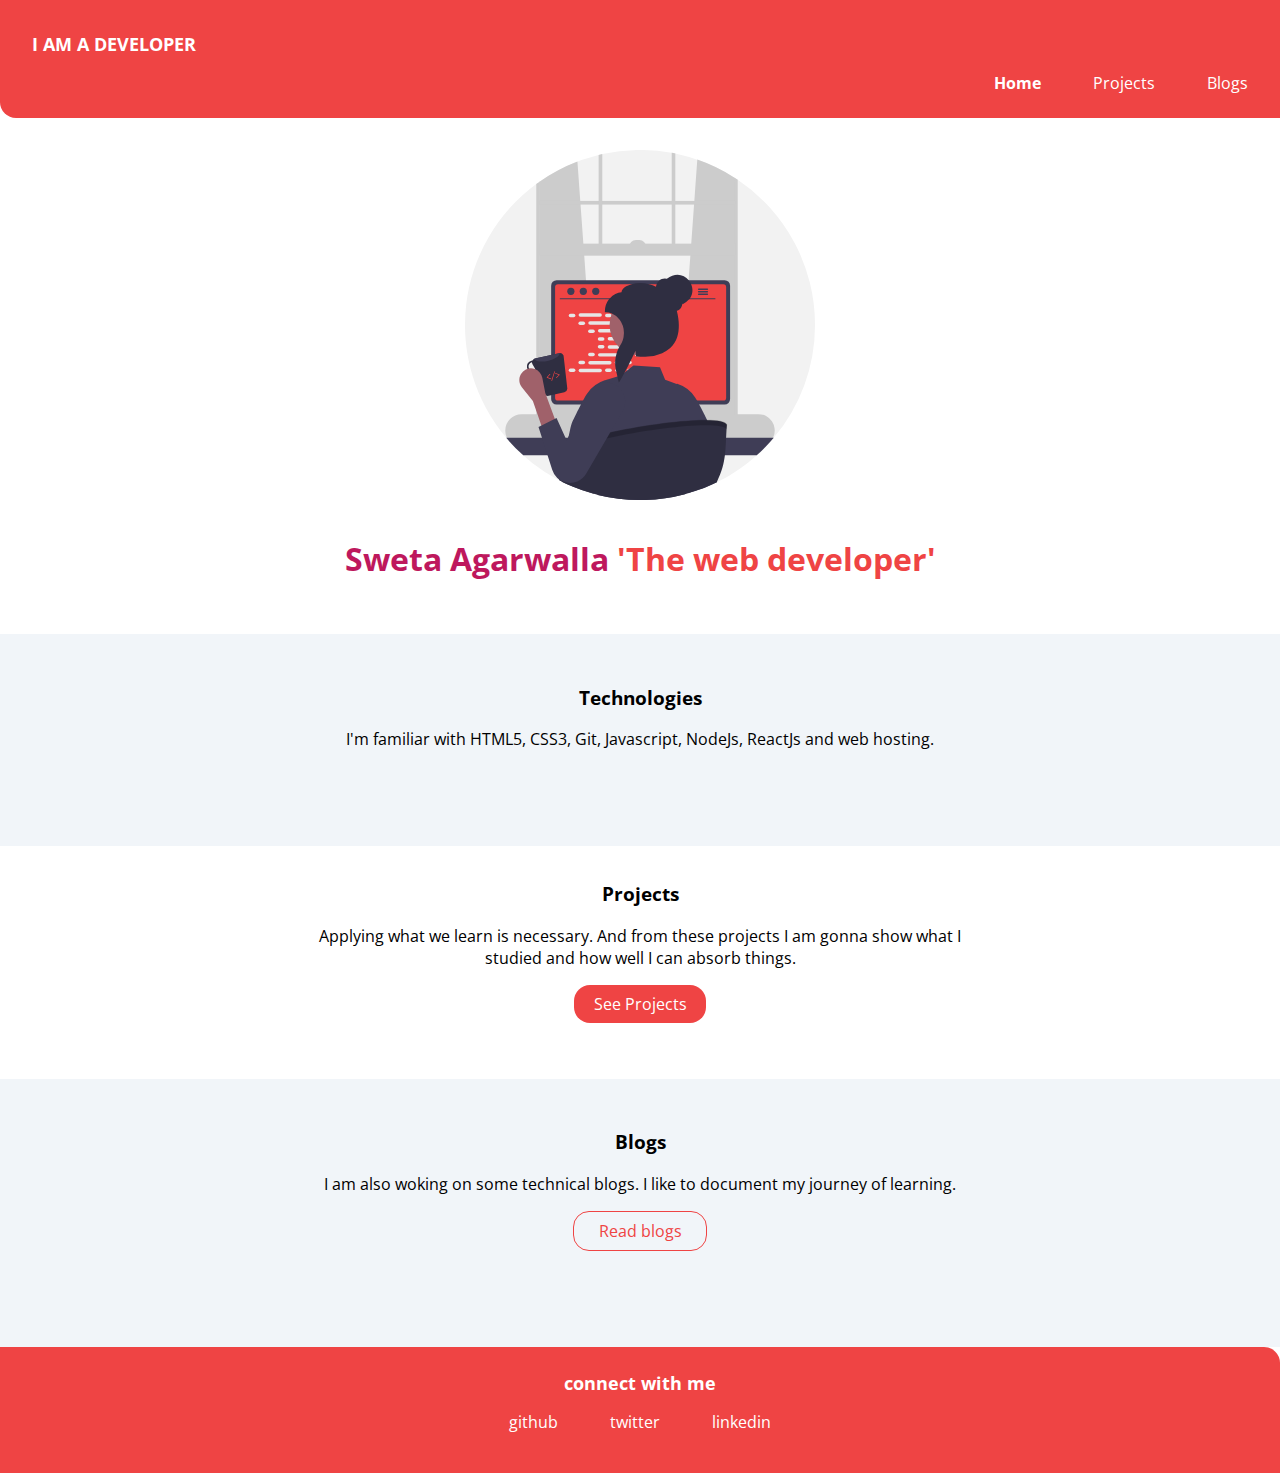
<file: index.html>
<!DOCTYPE html>
<html lang="en">
<head>
    <meta charset="UTF-8">
    <meta http-equiv="X-UA-Compatible" content="IE=edge">
    <meta name="viewport" content="width=device-width, initial-scale=1.0">
    <title>Home | swetaagarwalla</title>
    <link href="styles.css" rel="stylesheet"/>
</head>
<body>
    
    <nav class="navigation container">
        <div class="nav-brand">I AM A DEVELOPER</div>
        <ul class="list-non-bullet nav-pills">
            <li class="list-item-inline">
                <a class="link link-active" href="index.html">Home</a>
            </li>
            <li class="list-item-inline">
                <a class="link" href="projects.html">Projects</a>
            </li>
            <li class="list-item-inline">
                <a class="link" href="blogs.html">Blogs</a>
            </li>
        </ul>
    </nav>

    <header class="hero">
        <img class="hero-img" src="images/hero.svg"/>
        <h1 class="hero-heading">Sweta Agarwalla
        <span class="heading-inverted"> 'The web developer'</span></h1>
    </header>

    <section class="section ow">
        <h3>Technologies</h3>
        <p>I'm familiar with HTML5, CSS3, Git, Javascript, NodeJs, ReactJs and web hosting.</p>
    </section>

    <section class="section">
        <div class="container container-center">
        <h3>Projects</h3>
        <p>Applying what we learn is necessary. And from these projects I am gonna show what I studied and how well I can absorb things.</p>
        <a class="link link-primary" href="projects.html">See Projects</a>
        </div>
    </section>

    <section class="section ow">
        <div class="container container-center">
        <h3>Blogs</h3>
        <p>I am also woking on some technical blogs. I like to document my journey of learning.</p>
        <a class="link link-secondary" href="blogs.html">Read blogs</a>
        </div>
    </section>

    <footer class="footer">
        <div class="footer-header">connect with me</div>
        <ul class="social-links list-non-bullet">
            <li class="list-item-inline"><a class="link" href="https://github.com/sweta1308/" target="_blank">github</a></li>
            <li class="list-item-inline"><a class="link" href="https://twitter.com/AgarwallaSweta/" target="_blank">twitter</a></li>
            <li class="list-item-inline"><a class="link" href="https://www.linkedin.com/in/sweta-agarwalla-45aa2324a" target="_blank">linkedin</a></li>
        </ul>
    </footer>

</body>
</html>
</file>
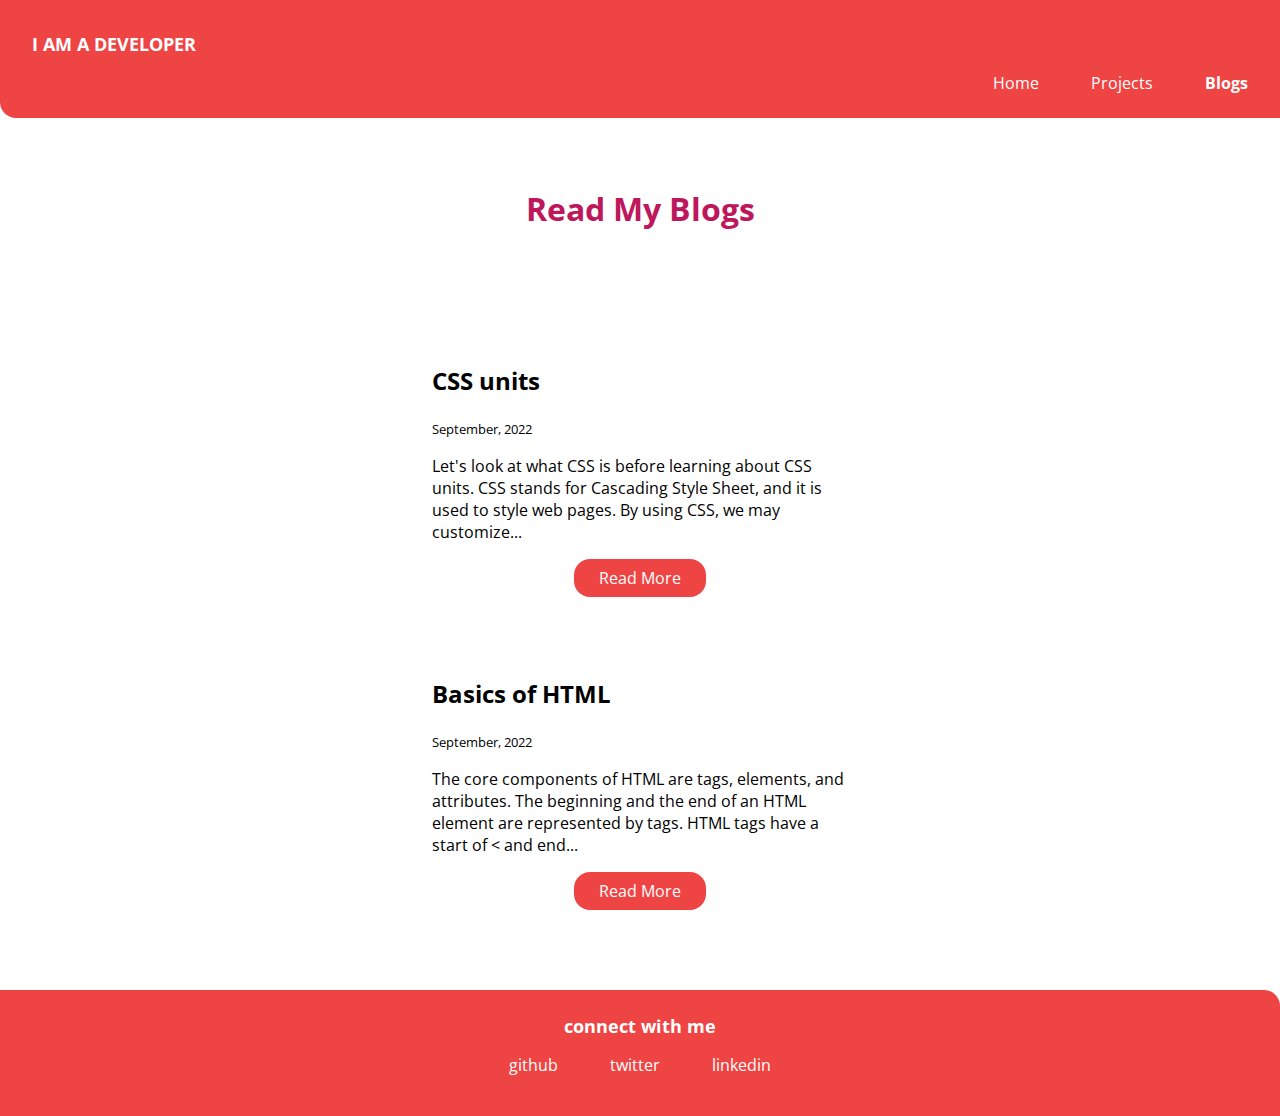
<file: blogs.html>
<!DOCTYPE html>
<html lang="en">
<head>
    <meta charset="UTF-8">
    <meta http-equiv="X-UA-Compatible" content="IE=edge">
    <meta name="viewport" content="width=device-width, initial-scale=1.0">
    <title>Blogs | swetaagarwalla</title>
    <link href="styles.css" rel="stylesheet"/>
</head>
<body>

    <nav class="navigation container">
        <div class="nav-brand">I AM A DEVELOPER</div>
        <ul class="list-non-bullet nav-pills">
            <li class="list-item-inline">
                <a class="link" href="index.html">Home</a>
            </li>
            <li class="list-item-inline">
                <a class="link" href="projects.html">Projects</a>
            </li>
            <li class="list-item-inline">
                <a class="link link-active" href="blogs.html">Blogs</a>
            </li>
        </ul>
    </nav>
    
    <header class="hero">
        <h1 class="hero-heading"> Read My Blogs </h1>
    </header>

    <section class="blog-section">
        <div class="container container-center">
            <h2>CSS units</h2>
            <small>September, 2022</small>
            <p>Let's look at what CSS is before learning about CSS units. CSS stands for Cascading Style Sheet, and it is used to style web pages. By using CSS, we may customize...
            </p>
            <a class="link link-primary" href="./blogs/CSS-units.html">Read More</a>
            </div>
    </section>

    <section class="blog-section">
        <div class="container container-center">
            <h2>Basics of HTML</h2>
            <small>September, 2022</small>
            <p>The core components of HTML are tags, elements, and attributes. The beginning and the end of an HTML element are represented by tags. HTML tags have a start of < and end... 
            </p>
            <a class="link link-primary" href="./blogs/basics-of-html.html">Read More</a>
        </div>
    </section>
        
    <footer class="footer">
        <div class="footer-header">connect with me</div>
        <ul class="social-links list-non-bullet">
            <li class="list-item-inline"><a class="link" href="https://github.com/sweta1308/" target="_blank">github</a></li>
            <li class="list-item-inline"><a class="link" href="https://twitter.com/AgarwallaSweta/" target="_blank">twitter</a></li>
            <li class="list-item-inline"><a class="link" href="https://www.linkedin.com/in/sweta-agarwalla-45aa2324a" target="_blank">linkedin</a></li>
        </ul>
    </footer>

</body>
</html>
</file>
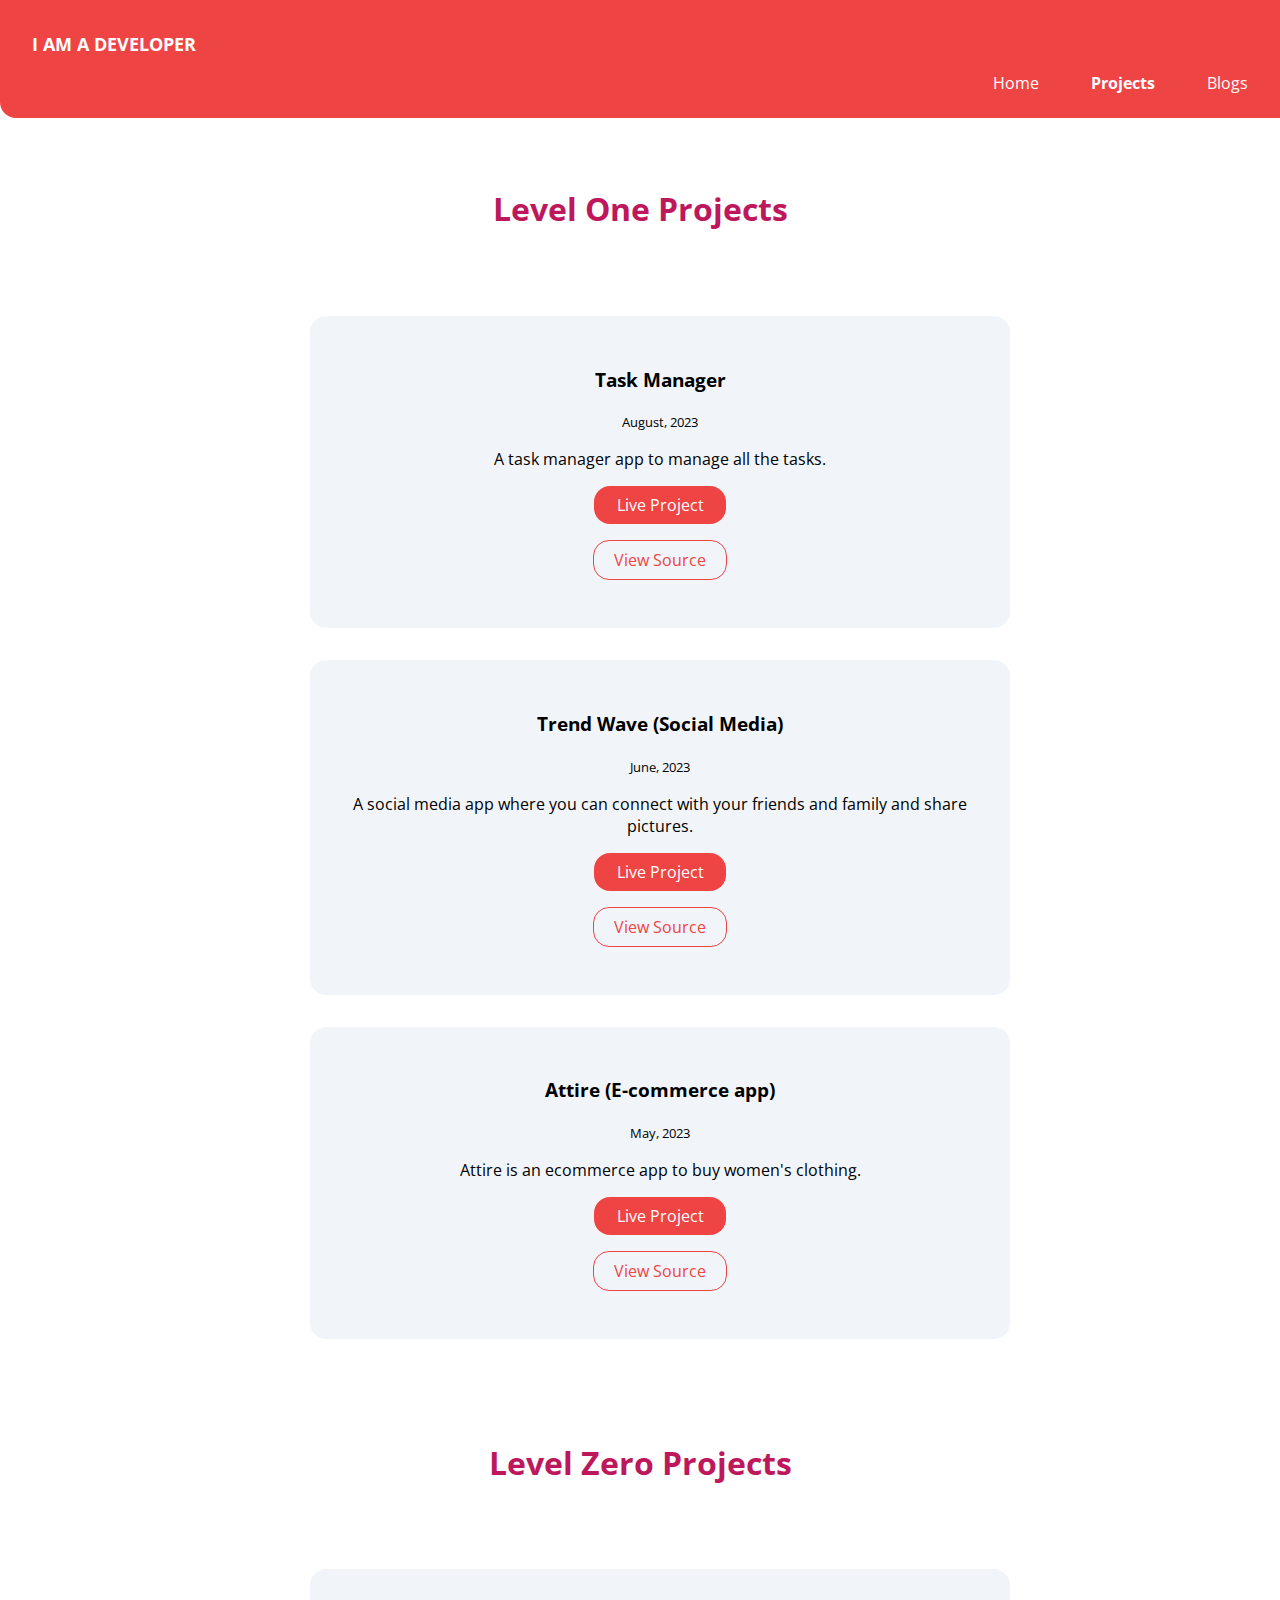
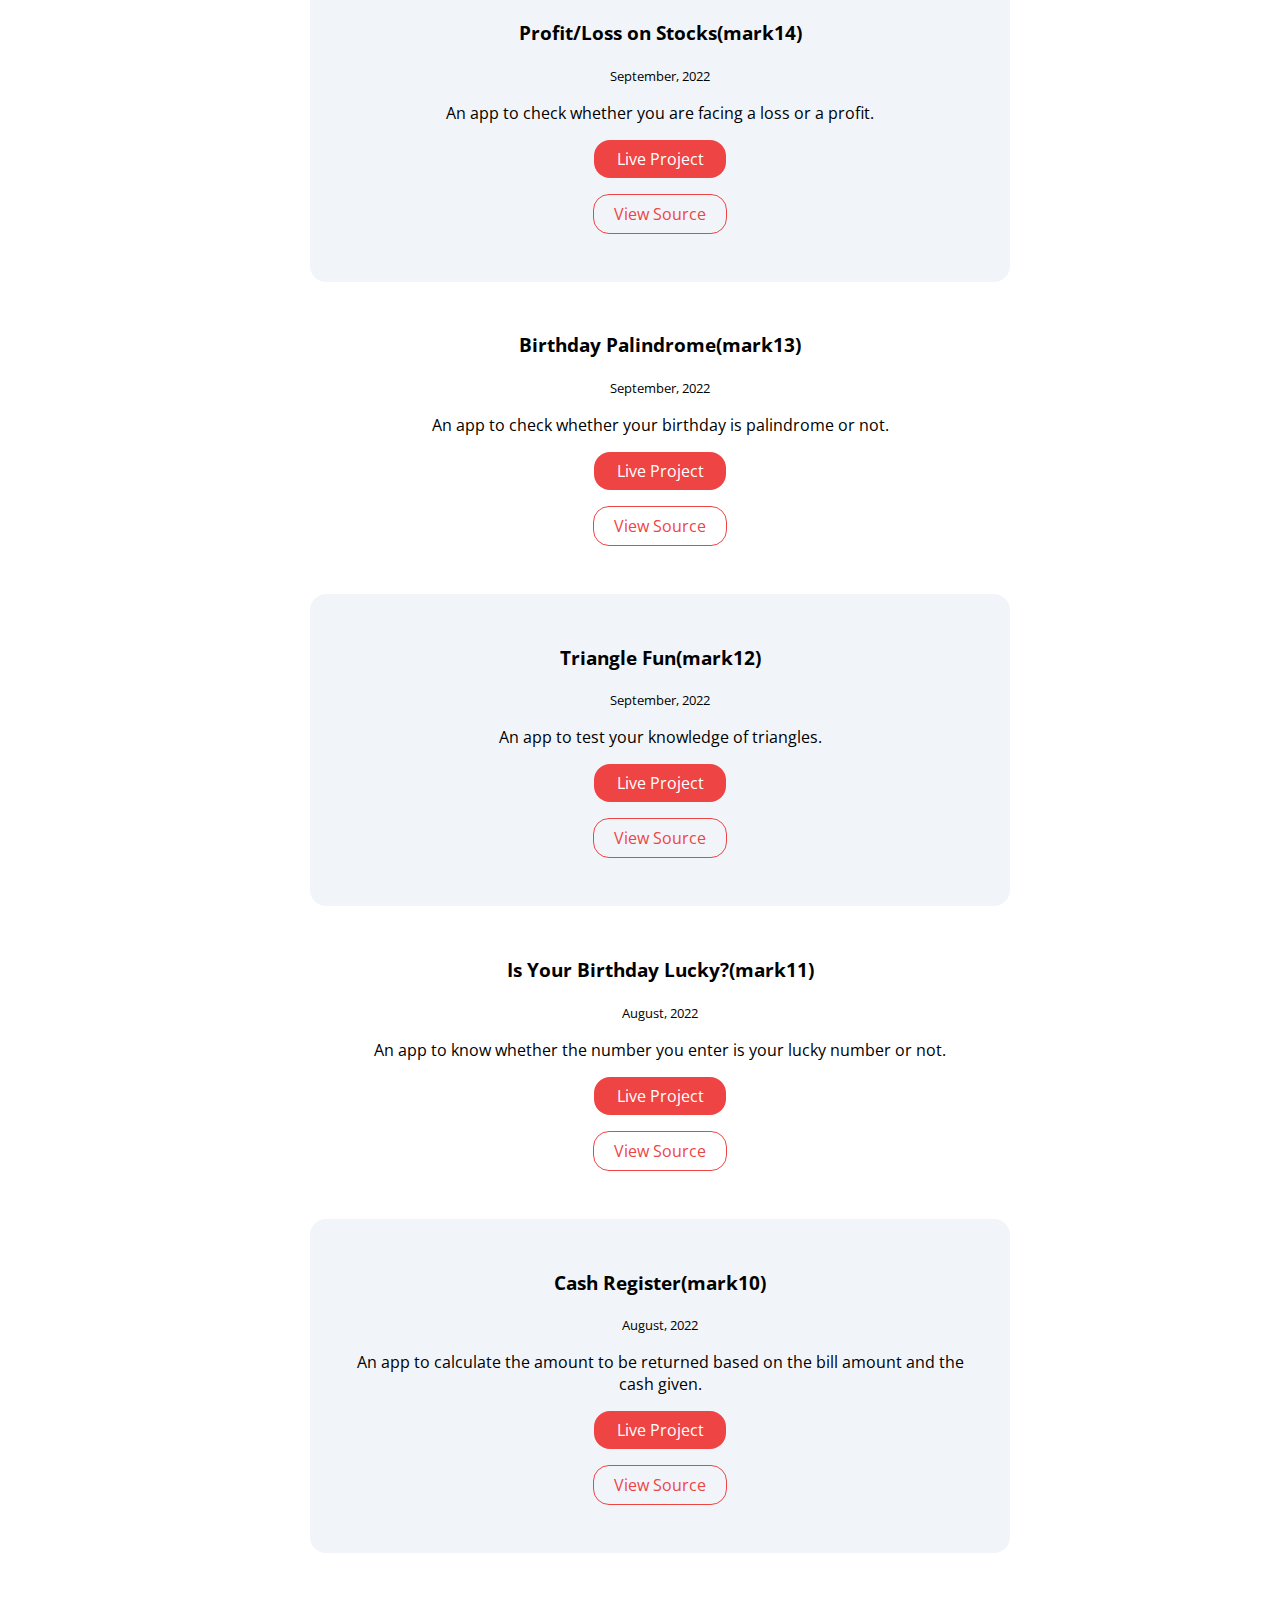
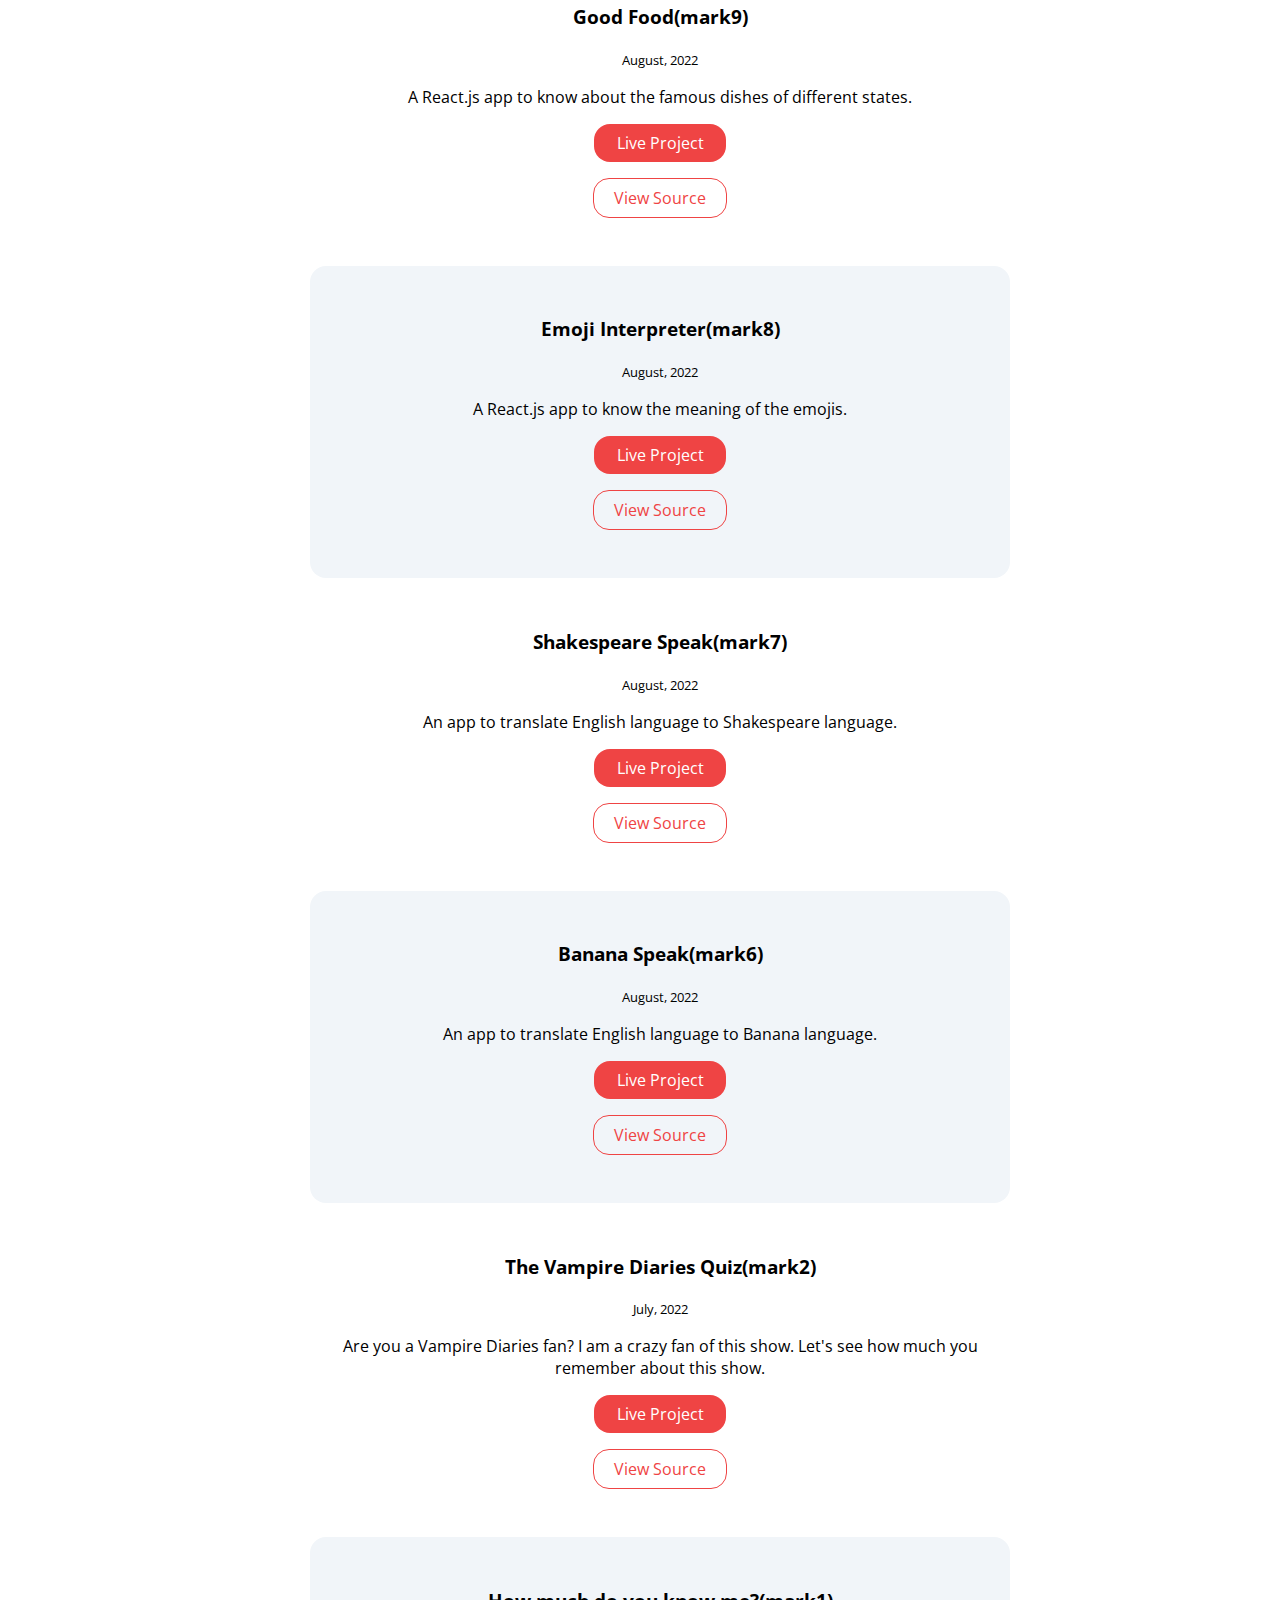
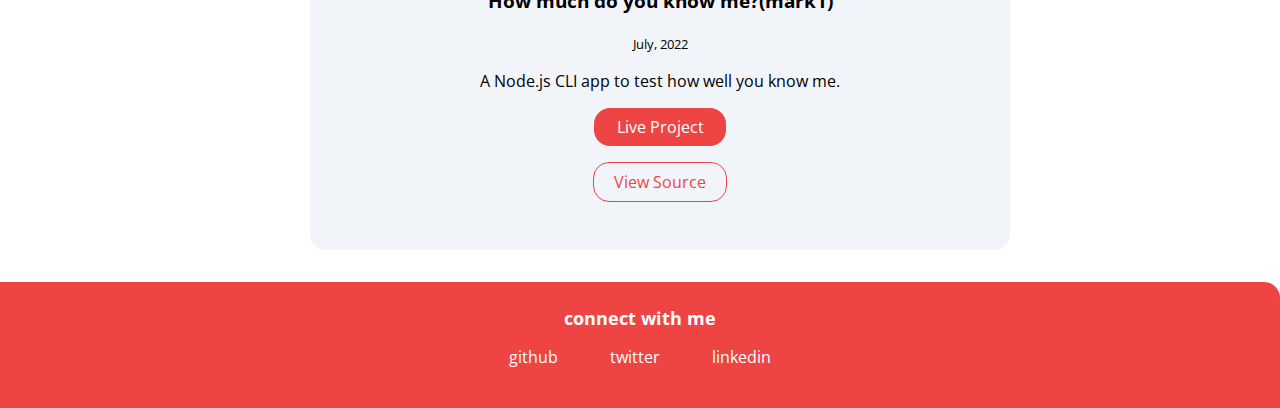
<file: projects.html>
<!DOCTYPE html>
<html lang="en">
<head>
    <meta charset="UTF-8">
    <meta http-equiv="X-UA-Compatible" content="IE=edge">
    <meta name="viewport" content="width=device-width, initial-scale=1.0">
    <title>Projects | swetaagarwalla</title>
    <link href="styles.css" rel="stylesheet"/>
</head>
<body>
    
    <nav class="navigation container">
        <div class="nav-brand">I AM A DEVELOPER</div>
        <ul class="list-non-bullet nav-pills">
            <li class="list-item-inline">
                <a class="link" href="index.html">Home</a>
            </li>
            <li class="list-item-inline">
                <a class="link link-active" href="projects.html">Projects</a>
            </li>
            <li class="list-item-inline">
                <a class="link" href="blogs.html">Blogs</a>
            </li>
        </ul>
    </nav>

    <header class="hero">
        <h1 class="hero-heading-project">Level One Projects</h1>
    </header>

    <ul class="list-non-bullet projects">
        <section class="section-project">
            <div class="container container-center">
                <li class="list-ow">
                    <h3>Task Manager</h3>
                    <small>August, 2023</small>
                    <p>A task manager app to manage all the tasks.</p>
                <a class="link link-primary"  href="https://taskmanager-sweta.vercel.app/" target="_blank">Live Project</a>
                <a class="link link-secondary" href="https://github.com/sweta1308/task-manager" target="_blank">View Source</a>    
                </li>
            </div>
        </section>

        <section class="section-project">
            <div class="container container-center">
                <li class="list-ow">
                    <h3>Trend Wave (Social Media)</h3>
                    <small>June, 2023</small>
                    <p>A social media app where you can connect with your friends and family and share pictures.</p>
                <a class="link link-primary"  href="https://trend-wave.vercel.app/" target="_blank">Live Project</a>
                <a class="link link-secondary" href="https://github.com/sweta1308/trend-wave" target="_blank">View Source</a>    
                </li>
            </div>
        </section>

        <section class="section-project">
            <div class="container container-center">
                <li class="list-ow">
                    <h3>Attire (E-commerce app)</h3>
                    <small>May, 2023</small>
                    <p>Attire is an ecommerce app to buy women's clothing.</p>
                <a class="link link-primary"  href="https://attire-store.netlify.app/" target="_blank">Live Project</a>
                <a class="link link-secondary" href="https://github.com/sweta1308/ecommerce-attire" target="_blank">View Source</a>    
                </li>
            </div>
        </section>

    </ul>

    <header class="hero">
        <h1 class="hero-heading-project">Level Zero Projects</h1>
    </header>

    <ul class="list-non-bullet projects">

        <section class="section-project">
            <div class="container container-center">
                <li class="list-ow">
                    <h3>Profit/Loss on Stocks(mark14)</h3>
                    <small>September, 2022</small>
                    <p>An app to check whether you are facing a loss or a profit. </p>
                <a class="link link-primary"  href="https://sweta-profit-loss.netlify.app/" target="_blank">Live Project</a>
                <a class="link link-secondary" href="https://github.com/sweta1308/profit-or-loss" target="_blank">View Source</a>    
                </li>
            </div>
        </section>

        <section class="section-project">
            <div class="container container-center">
                <li>
                    <h3>Birthday Palindrome(mark13)</h3>
                    <small>September, 2022</small>
                    <p>An app to check whether your birthday is palindrome or not. </p>
                <a class="link link-primary"  href="https://sweta-bday-palindrome.netlify.app/" target="_blank">Live Project</a>
                <a class="link link-secondary" href="https://github.com/sweta1308/birthday-palindrome" target="_blank">View Source</a>    
                </li>
            </div>
        </section>

        <section class="section-project">
            <div class="container container-center">
                <li class="list-ow">
                    <h3>Triangle Fun(mark12)</h3>
                    <small>September, 2022</small>
                    <p>An app to test your knowledge of triangles. </p>
                <a class="link link-primary"  href="https://sweta-fun-triangle.netlify.app/" target="_blank">Live Project</a>
                <a class="link link-secondary" href="https://github.com/sweta1308/fun-with-triangles-neogcamp" target="_blank">View Source</a>    
                </li>
            </div>
        </section>

        <section class="section-project">
            <div class="container container-center">
                <li>
                    <h3>Is Your Birthday Lucky?(mark11)</h3>
                    <small>August, 2022</small>
                    <p>An app to know whether the number you enter is your lucky number or not. </p>
                <a class="link link-primary"  href="https://birth-date-lucky.netlify.app/" target="_blank">Live Project</a>
                <a class="link link-secondary" href="https://github.com/sweta1308/mark-11-is-your-birthday-lucky" target="_blank">View Source</a>    
                </li>
            </div>
        </section>

        <section class="section-project">
            <div class="container container-center">
                <li class="list-ow">
                    <h3>Cash Register(mark10)</h3>
                    <small>August, 2022</small>
                    <p>An app to calculate the amount to be returned based on the bill amount and the cash given.</p>
                <a class="link link-primary"  href="https://sweta-cashregister.netlify.app/" target="_blank">Live Project</a>
                <a class="link link-secondary" href="https://github.com/sweta1308/mark-10-neogcamp" target="_blank">View Source</a>    
                </li>
            </div>
        </section>

        <section class="section-project">
            <div class="container container-center">
                <li>
                    <h3>Good Food(mark9)</h3>
                    <small>August, 2022</small>
                    <p>A React.js app to know about the famous dishes of different states. </p>
                <a class="link link-primary"  href="https://ywfs0q.csb.app/" target="_blank">Live Project</a>
                <a class="link link-secondary" href="https://github.com/sweta1308/neogcamp-goodfood" target="_blank">View Source</a>    
                </li>
            </div>
        </section>

        <section class="section-project">
            <div class="container container-center">
                <li class="list-ow">
                    <h3>Emoji Interpreter(mark8)</h3>
                    <small>August, 2022</small>
                    <p>A React.js app to know the meaning of the emojis. </p>
                <a class="link link-primary"  href="https://q421r3.csb.app/" target="_blank">Live Project</a>
                <a class="link link-secondary" href="https://github.com/sweta1308/neogcamp-lessonfive" target="_blank">View Source</a>    
                </li>
            </div>
        </section>

        <section class="section-project">
            <div class="container container-center">
                <li>
                    <h3>Shakespeare Speak(mark7)</h3>
                    <small>August, 2022</small>
                    <p>An app to translate English language to Shakespeare language. </p>
                <a class="link link-primary"  href="https://shakespearetranslation.netlify.app/" target="_blank">Live Project</a>
                <a class="link link-secondary" href="https://github.com/sweta1308/neogcamp-shakespeare-speaks" target="_blank">View Source</a>    
                </li>
            </div>
        </section>

        <section class="section-project">
            <div class="container container-center">
                <li class="list-ow">
                    <h3>Banana Speak(mark6)</h3>
                    <small>August, 2022</small>
                    <p>An app to translate English language to Banana language. </p>
                <a class="link link-primary"  href="https://translatingtobanana.netlify.app/" target="_blank">Live Project</a>
                <a class="link link-secondary" href="https://github.com/sweta1308/neogcamp-banana-speak" target="_blank">View Source</a>    
                </li>
            </div>
        </section>
        <section class="section-project">
            <div class="container container-center">
                <li>
                    <h3>The Vampire Diaries Quiz(mark2)</h3>
                    <small>July, 2022</small>
                    <p>Are you a Vampire Diaries fan? I am a crazy fan of this show. Let's see how much you remember about this show.</p>
                <a class="link link-primary"  href="https://replit.com/@sweta1331/VampireDiariesQuiz?embed=1&output=1" target="_blank">Live Project</a>
                <a class="link link-secondary" href="https://github.com/sweta1308/VampireDiariesQuiz" target="_blank">View Source</a>    
                </li>
            </div>
        </section>
        <section class="section-project">
            <div class="container container-center">
                <li class="list-ow">
                    <h3>How much do you know me?(mark1)</h3>
                    <small>July, 2022</small>
                    <p>A Node.js CLI app to test how well you know me.</p>
                    <a class="link link-primary"  href="https://replit.com/@sweta1331/doyouknowme?embed=1&output=1" target="_blank">Live Project</a>
                    <a class="link link-secondary" href="https://github.com/sweta1308/doyouknowme" target="_blank">View Source</a>    
                </li>
            </div>
        </section>

    </ul>

    <footer class="footer">
        <div class="footer-header">connect with me</div>
        <ul class="social-links list-non-bullet">
            <li class="list-item-inline">
                <a class="link" href="https://github.com/sweta1308/" target="_blank">github</a>
            </li>
            <li class="list-item-inline">
                <a class="link" href="https://twitter.com/AgarwallaSweta/" target="_blank">twitter</a>
            </li>
            <li class="list-item-inline">
                <a class="link" href="https://www.linkedin.com/in/sweta-agarwalla-45aa2324a" target="_blank">linkedin</a>
            </li>
        </ul>
    </footer>
</body>
</html>
</file>
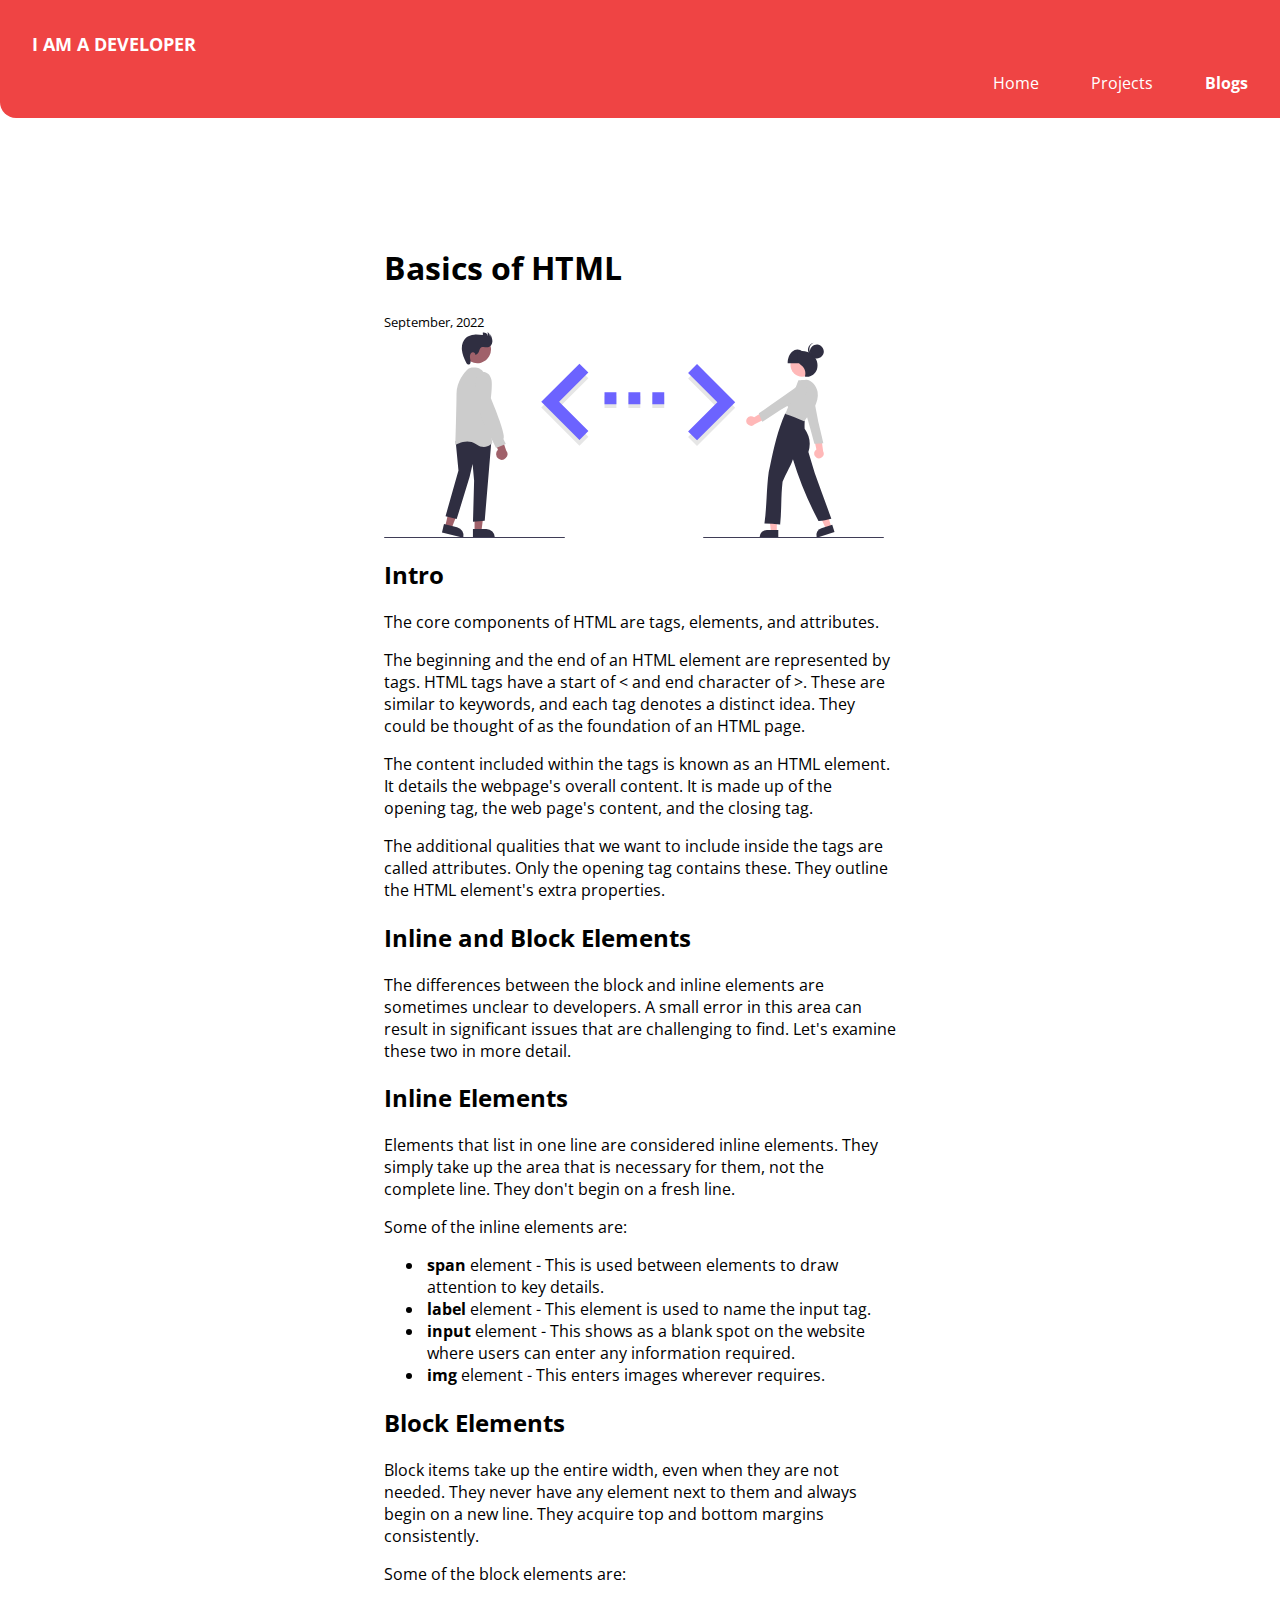
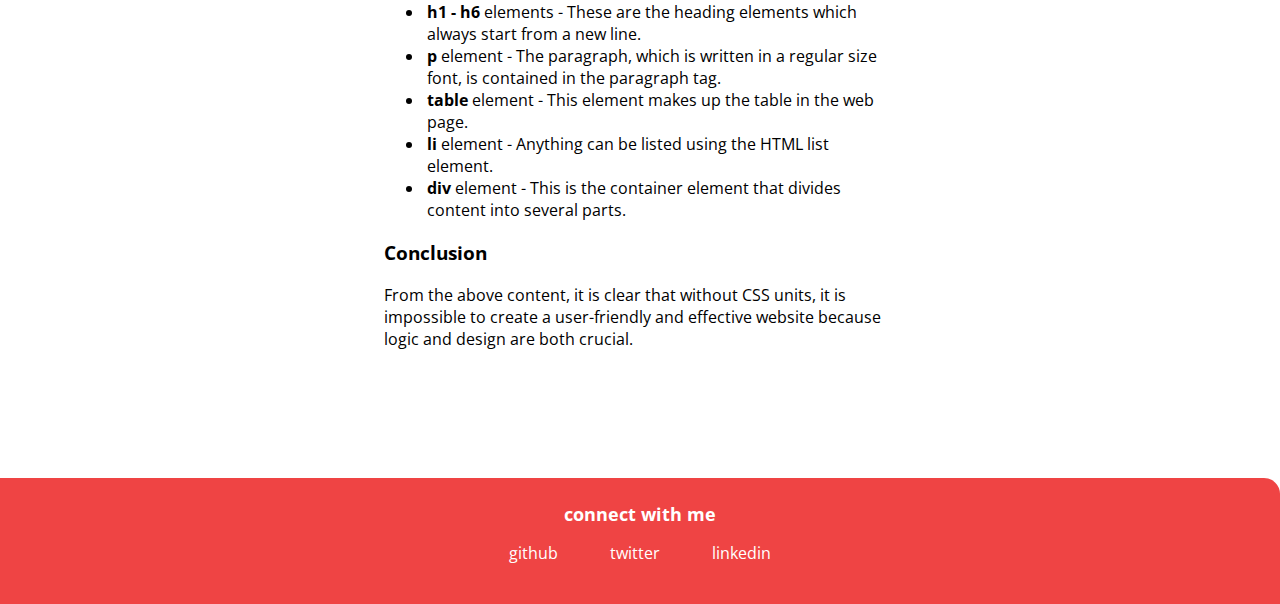
<file: blogs/basics-of-html.html>
<!DOCTYPE html>
<html lang="en">
<head>
    <meta charset="UTF-8">
    <meta http-equiv="X-UA-Compatible" content="IE=edge">
    <meta name="viewport" content="width=device-width, initial-scale=1.0">
    <title>Basics of HTML</title>
    <link href="../styles.css" rel="stylesheet">
</head>
<body>

    <nav class="navigation container">
        <div class="nav-brand">I AM A DEVELOPER</div>
        <ul class="list-non-bullet nav-pills">
            <li class="list-item-inline">
                <a class="link" href="index.html">Home</a>
            </li>
            <li class="list-item-inline">
                <a class="link" href="projects.html">Projects</a>
            </li>
            <li class="list-item-inline">
                <a class="link link-active" href="blogs.html">Blogs</a>
            </li>
        </ul>
    </nav>

    <div class="blog-container">
        <h1 class="blog-heading">Basics of HTML</h1>
        <small>September, 2022</small>
        <img class="css-img" src="/images/blog-html.svg"></img>

        <h2 class="blog-heading">Intro</h2>
        <p>The core components of HTML are tags, elements, and attributes.</p>
        <p>The beginning and the end of an HTML element are represented by tags. HTML tags have a start of < and end character of >. These are similar to keywords, and each tag denotes a distinct idea. They could be thought of as the foundation of an HTML page.</p>
        <p>The content included within the tags is known as an HTML element. It details the webpage's overall content. It is made up of the opening tag, the web page's content, and the closing tag. </p>
        <p>The additional qualities that we want to include inside the tags are called attributes. Only the opening tag contains these. They outline the HTML element's extra properties.</p>

        <h2 class="blog-heading">Inline and Block Elements</h2>


        <p>The differences between the block and inline elements are sometimes unclear to developers. A small error in this area can result in significant issues that are challenging to find. Let's examine these two in more detail.</p>
        <h2>Inline Elements</h2>
        <p>Elements that list in one line are considered inline elements. They simply take up the area that is necessary for them, not the complete line. They don't begin on a fresh line. </p>
        <p>Some of the inline elements are:</p>
        <ul class="blog-list">
            <li><strong>span</strong> element - This is used between elements to draw attention to key details.</li>
            <li><strong>label</strong> element - This element is used to name the input tag. </li>
            <li><strong>input</strong> element - This shows as a blank spot on the website where users can enter any information required.</li>
            <li><strong>img</strong> element - This enters images wherever requires.</li>
        </ul>

        <h2 class="blog-heading">Block Elements</h2>
        <p>Block items take up the entire width, even when they are not needed. They never have any element next to them and always begin on a new line. They acquire top and bottom margins consistently.</p>
        <p>Some of the block elements are:</p>
        <ul class="blog-list">
            <li><strong>h1 - h6</strong> elements - These are the heading elements which always start from a new line.</li>
            <li><strong>p</strong> element - The paragraph, which is written in a regular size font, is contained in the paragraph tag.</li>
            <li><strong>table</strong> element - This element makes up the table in the web page.</li>
            <li><strong>li</strong> element - Anything can be listed using the HTML list element.</li>
            <li><strong>div</strong> element - This is the container element that divides content into several parts.</li>
        </ul>
        <h3 class="blog-heading">Conclusion</h3>
        <p>From the above content, it is clear that without CSS units, it is impossible to create a user-friendly and effective website because logic and design are both crucial.</p>
    </div>

    <footer class="footer">
        <div class="footer-header">connect with me</div>
        <ul class="social-links list-non-bullet">
            <li class="list-item-inline">
                <a class="link" href="https://github.com/sweta1308/" target="_blank">github</a>
            </li>
            <li class="list-item-inline">
                <a class="link" href="https://twitter.com/AgarwallaSweta/" target="_blank">twitter</a>
            </li>
            <li class="list-item-inline">
                <a class="link" href="https://www.linkedin.com/in/sweta-agarwalla-45aa2324a" target="_blank">linkedin</a>
            </li>
        </ul>
    </footer>
    
</body>
</html>
</file>
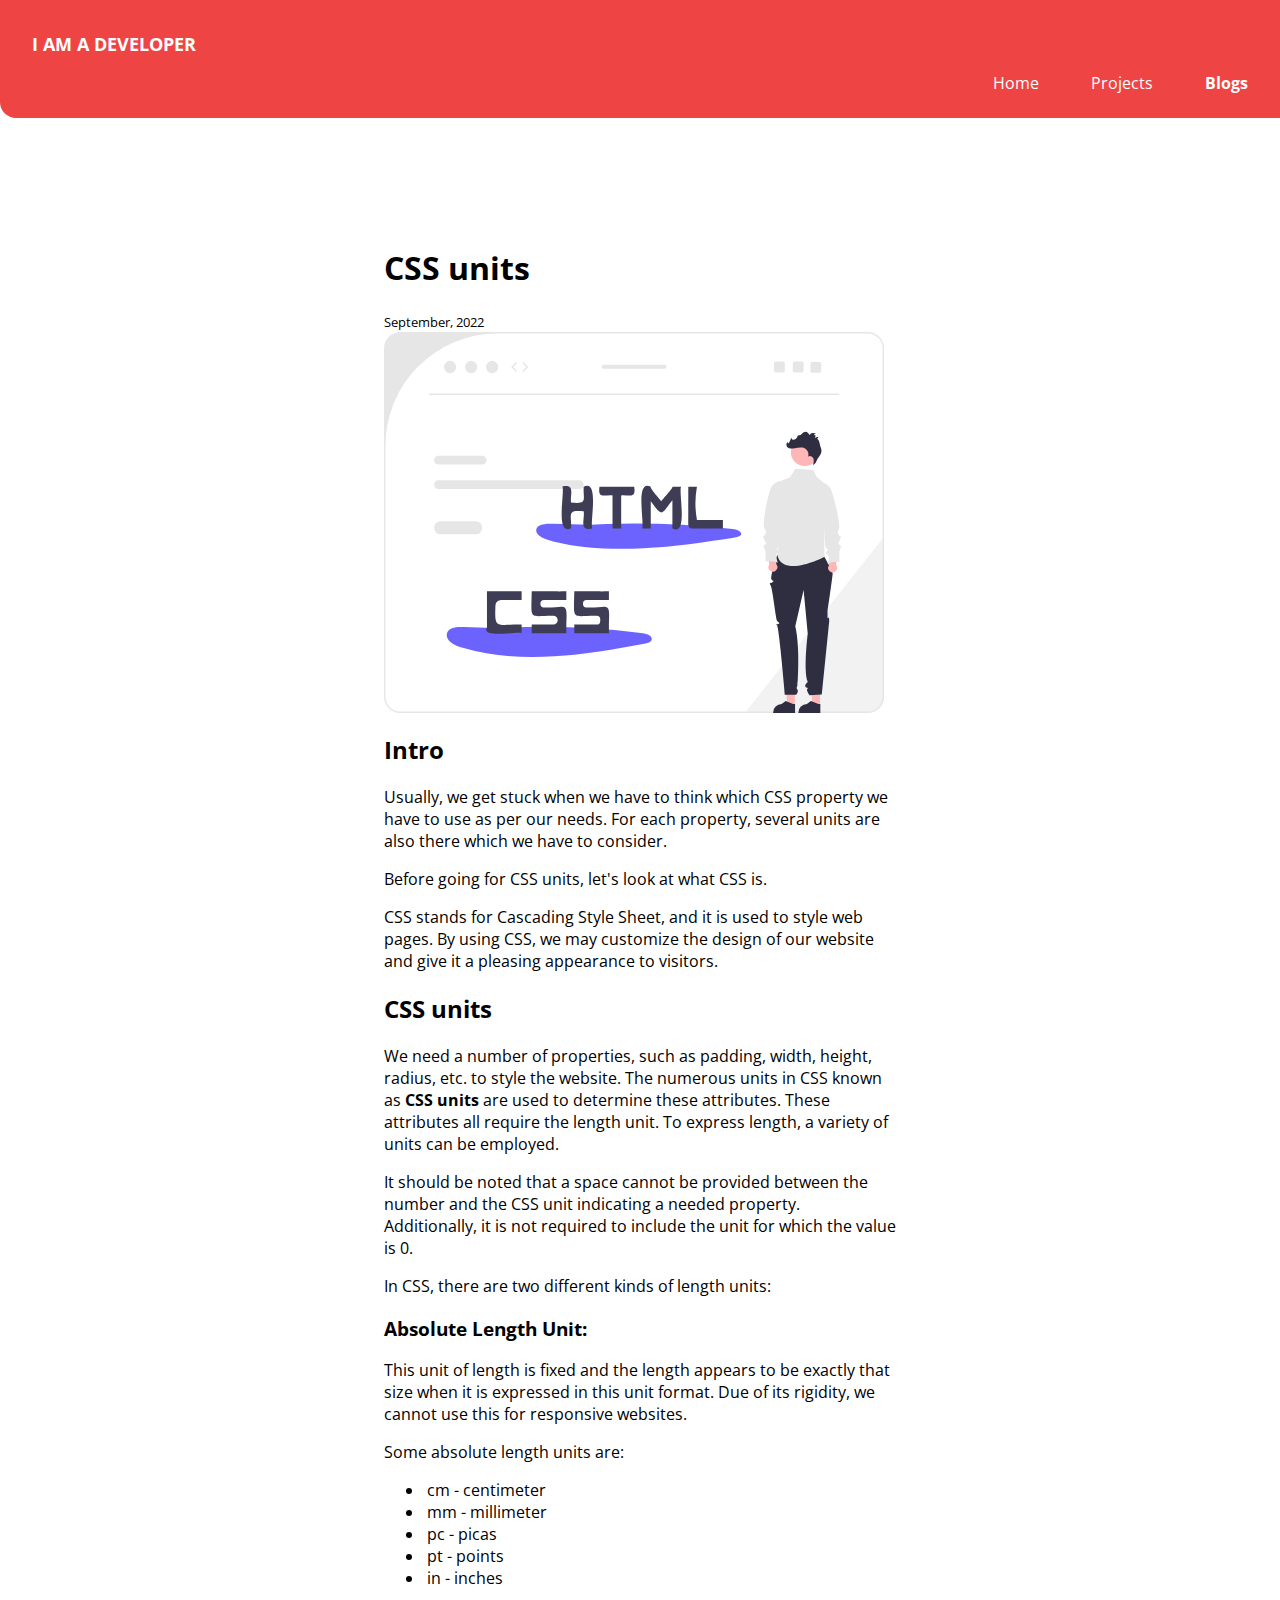
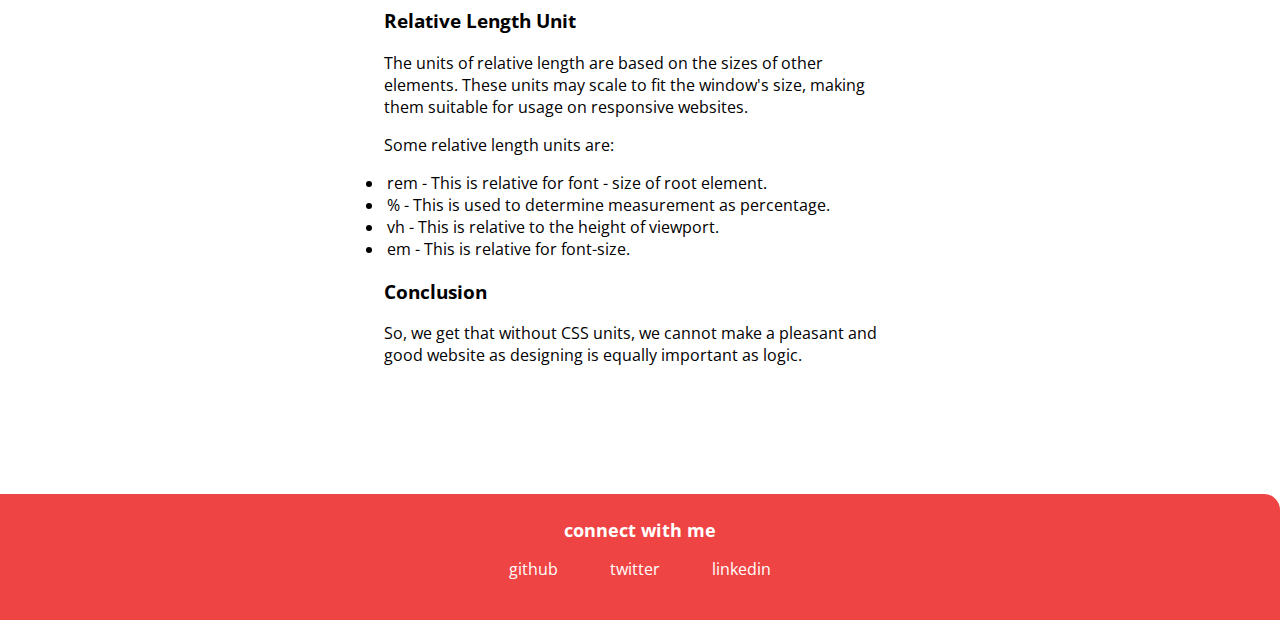
<file: blogs/CSS-units.html>
<!DOCTYPE html>
<html lang="en">
<head>
    <meta charset="UTF-8">
    <meta http-equiv="X-UA-Compatible" content="IE=edge">
    <meta name="viewport" content="width=device-width, initial-scale=1.0">
    <title>CSS units</title>
    <link href="../styles.css" rel="stylesheet">
</head>
<body>

    

    <nav class="navigation container">
        <div class="nav-brand">I AM A DEVELOPER</div>
        <ul class="list-non-bullet nav-pills">
            <li class="list-item-inline">
                <a class="link" href="index.html">Home</a>
            </li>
            <li class="list-item-inline">
                <a class="link" href="projects.html">Projects</a>
            </li>
            <li class="list-item-inline">
                <a class="link link-active" href="blogs.html">Blogs</a>
            </li>
        </ul>
    </nav>
    <div class="blog-container">
        <h1 class="blog-heading">CSS units</h1>
        <small>September, 2022</small>
        <img class="css-img" src="/images/blog-css.svg"></img>

        <h2 class="blog-heading">Intro</h2>
        <p>Usually, we get stuck when we have to think which CSS property we have to use as per our needs. For each property, several units are also there which we have to consider.</p>
        <p>Before going for CSS units, let's look at what CSS is.</p>
        <p>CSS stands for Cascading Style Sheet, and it is used to style web pages. By using CSS, we may customize the design of our website and give it a pleasing appearance to visitors.
        </p>

        <h2 class="blog-heading">CSS units</h2>
        <p>We need a number of properties, such as padding, width, height, radius, etc. to style the website. The numerous units in CSS known as <strong>CSS units</strong> are used to determine these attributes. These attributes all require the length unit. To express length, a variety of units can be employed.</p>
        <p>It should be noted that a space cannot be provided between the number and the CSS unit indicating a needed property. Additionally, it is not required to include the unit for which the value is 0. </p>
        <p>In CSS, there are two different kinds of length units:</p>
        
        <h3 class="blog-heading">Absolute Length Unit:</h3>
        <p>This unit of length is fixed and the length appears to be exactly that size when it is expressed in this unit format. Due of its rigidity, we cannot use this for responsive websites.</p>
        <p>Some absolute length units are:</p>
        <ul class="blog-list">
            <li>cm - centimeter</li>
            <li>mm - millimeter</li>
            <li>pc - picas</li>
            <li>pt - points</li>
            <li>in - inches</li>
        </ul>

        <h3 class="blog-heading">Relative Length Unit</h3>
        <p>The units of relative length are based on the sizes of other elements. These units may scale to fit the window's size, making them suitable for usage on responsive websites.</p>
        <p>Some relative length units are:</p>
        <ul class="blog-list"></ul>
            <li>rem - This is relative for font - size of root element.</li>
            <li>% - This is used to determine measurement as percentage.</li>
            <li>vh - This is relative to the height of viewport.</li>
            <li>em - This is relative for font-size.</li>
        </ul>
        
        <h3 class="blog-heading">Conclusion</h3>
        <p>So, we get that without CSS units, we cannot make a pleasant and good website as designing is equally important as logic.</p>
    </div>

    <footer class="footer">
        <div class="footer-header">connect with me</div>
        <ul class="social-links list-non-bullet">
            <li class="list-item-inline">
                <a class="link" href="https://github.com/sweta1308/" target="_blank">github</a>
            </li>
            <li class="list-item-inline">
                <a class="link" href="https://twitter.com/AgarwallaSweta/" target="_blank">twitter</a>
            </li>
            <li class="list-item-inline">
                <a class="link" href="https://www.linkedin.com/in/sweta-agarwalla-45aa2324a" target="_blank">linkedin</a>
            </li>
        </ul>
    </footer>

    
</body>
</html>
</file>
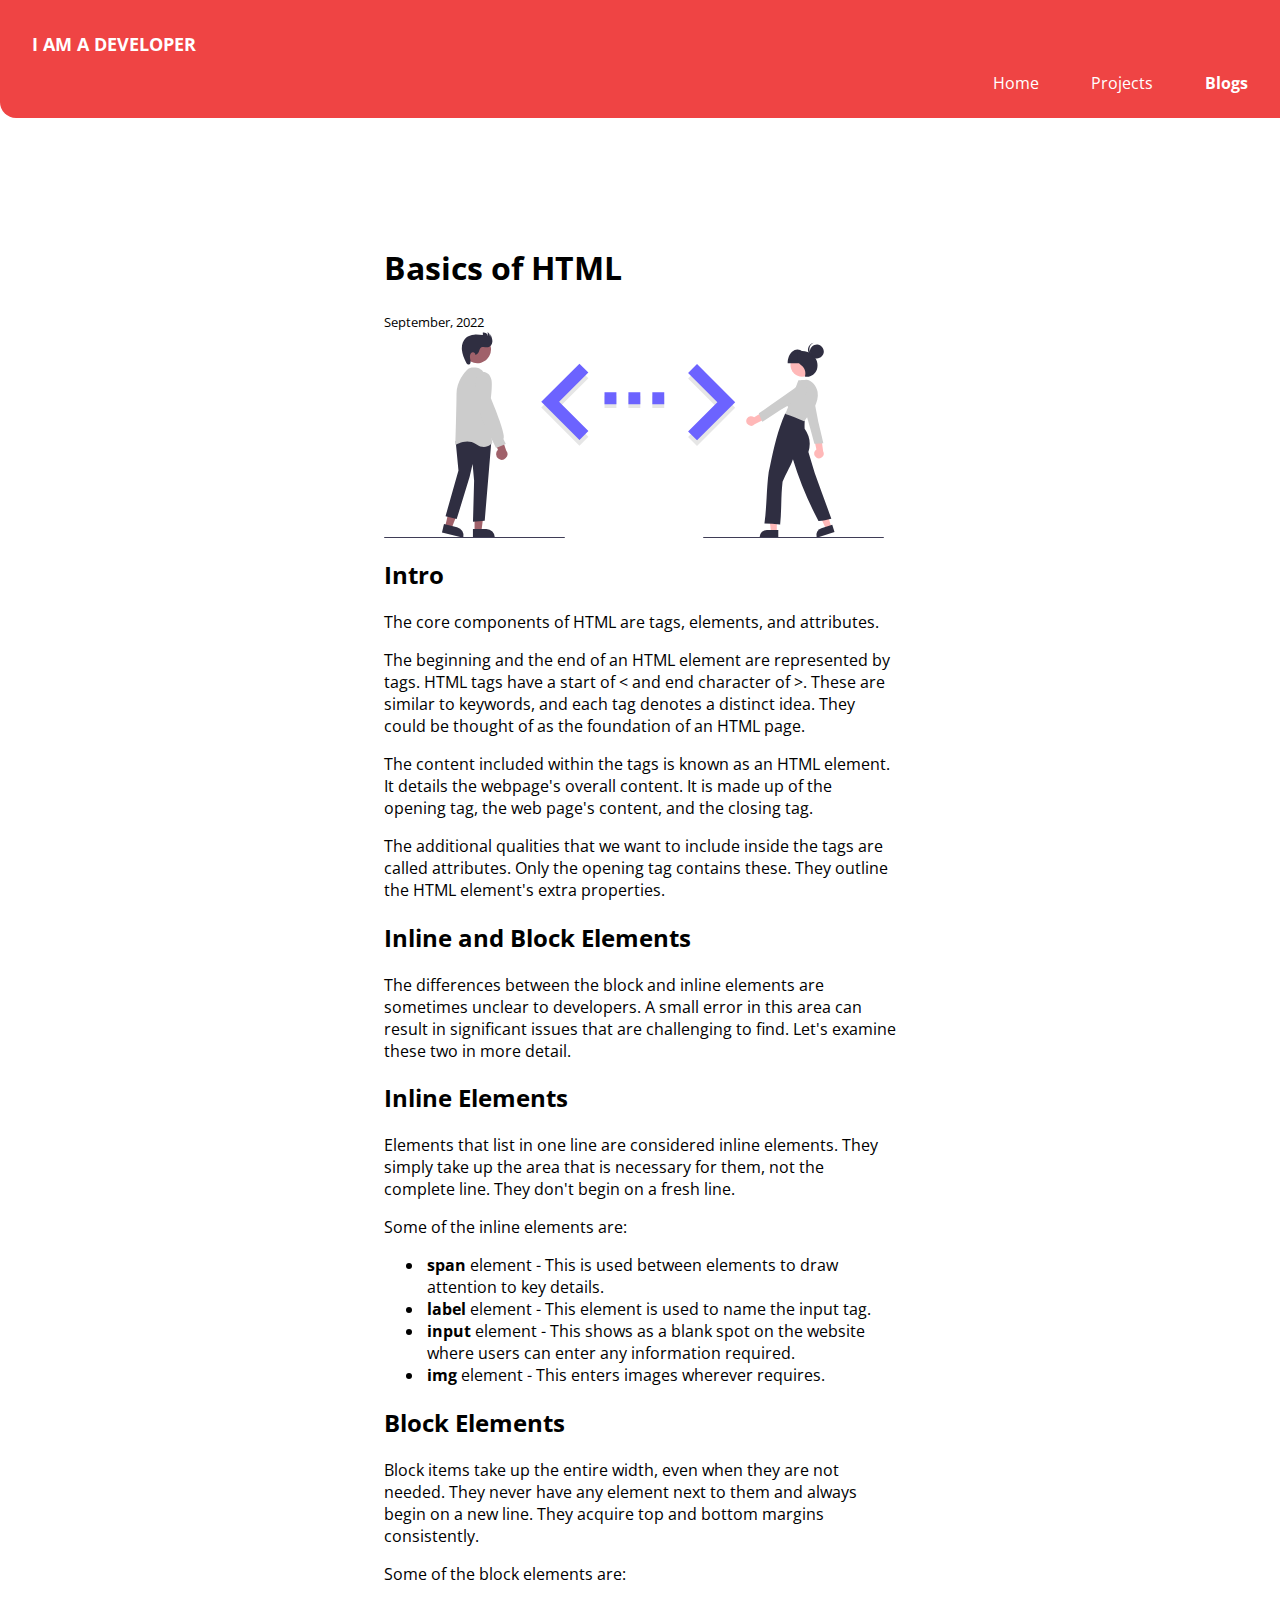
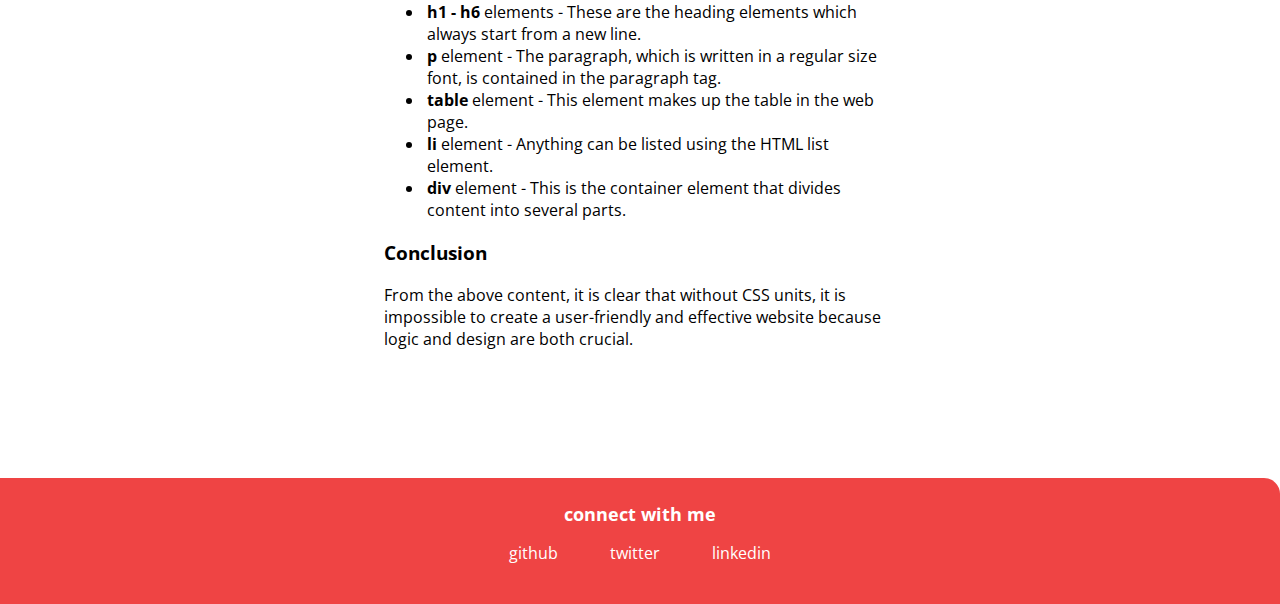
<file: blogs/inline-vs-block.html>
<!DOCTYPE html>
<html lang="en">
<head>
    <meta charset="UTF-8">
    <meta http-equiv="X-UA-Compatible" content="IE=edge">
    <meta name="viewport" content="width=device-width, initial-scale=1.0">
    <title>Inline vs Block Elements</title>
    <link href="../styles.css" rel="stylesheet">
</head>
<body>

    <nav class="navigation container">
        <div class="nav-brand">I AM A DEVELOPER</div>
        <ul class="list-non-bullet nav-pills">
            <li class="list-item-inline">
                <a class="link" href="index.html">Home</a>
            </li>
            <li class="list-item-inline">
                <a class="link" href="projects.html">Projects</a>
            </li>
            <li class="list-item-inline">
                <a class="link link-active" href="blogs.html">Blogs</a>
            </li>
        </ul>
    </nav>

    <div class="blog-container">
        <h1 class="blog-heading">Basics of HTML</h1>
        <small>September, 2022</small>
        <img class="css-img" src="/images/blog-html.svg"></img>

        <h2 class="blog-heading">Intro</h2>
        <p>The core components of HTML are tags, elements, and attributes.</p>
        <p>The beginning and the end of an HTML element are represented by tags. HTML tags have a start of < and end character of >. These are similar to keywords, and each tag denotes a distinct idea. They could be thought of as the foundation of an HTML page.</p>
        <p>The content included within the tags is known as an HTML element. It details the webpage's overall content. It is made up of the opening tag, the web page's content, and the closing tag. </p>
        <p>The additional qualities that we want to include inside the tags are called attributes. Only the opening tag contains these. They outline the HTML element's extra properties.</p>

        <h2 class="blog-heading">Inline and Block Elements</h2>


        <p>The differences between the block and inline elements are sometimes unclear to developers. A small error in this area can result in significant issues that are challenging to find. Let's examine these two in more detail.</p>
        <h2>Inline Elements</h2>
        <p>Elements that list in one line are considered inline elements. They simply take up the area that is necessary for them, not the complete line. They don't begin on a fresh line. </p>
        <p>Some of the inline elements are:</p>
        <ul class="blog-list">
            <li><strong>span</strong> element - This is used between elements to draw attention to key details.</li>
            <li><strong>label</strong> element - This element is used to name the input tag. </li>
            <li><strong>input</strong> element - This shows as a blank spot on the website where users can enter any information required.</li>
            <li><strong>img</strong> element - This enters images wherever requires.</li>
        </ul>

        <h2 class="blog-heading">Block Elements</h2>
        <p>Block items take up the entire width, even when they are not needed. They never have any element next to them and always begin on a new line. They acquire top and bottom margins consistently.</p>
        <p>Some of the block elements are:</p>
        <ul class="blog-list">
            <li><strong>h1 - h6</strong> elements - These are the heading elements which always start from a new line.</li>
            <li><strong>p</strong> element - The paragraph, which is written in a regular size font, is contained in the paragraph tag.</li>
            <li><strong>table</strong> element - This element makes up the table in the web page.</li>
            <li><strong>li</strong> element - Anything can be listed using the HTML list element.</li>
            <li><strong>div</strong> element - This is the container element that divides content into several parts.</li>
        </ul>
        <h3 class="blog-heading">Conclusion</h3>
        <p>From the above content, it is clear that without CSS units, it is impossible to create a user-friendly and effective website because logic and design are both crucial.</p>
    </div>

    <footer class="footer">
        <div class="footer-header">connect with me</div>
        <ul class="social-links list-non-bullet">
            <li class="list-item-inline">
                <a class="link" href="https://github.com/sweta1308/" target="_blank">github</a>
            </li>
            <li class="list-item-inline">
                <a class="link" href="https://twitter.com/AgarwallaSweta/" target="_blank">twitter</a>
            </li>
            <li class="list-item-inline">
                <a class="link" href="https://www.linkedin.com/in/sweta-agarwalla-45aa2324a" target="_blank">linkedin</a>
            </li>
        </ul>
    </footer>
    
</body>
</html>
</file>
<file: styles.css>
@import url('https://fonts.googleapis.com/css2?family=Open+Sans:wght@400;700&display=swap');

body {
    font-family: 'Open Sans', sans-serif;
    margin: 0px;
}

:root {
    --primary-color: #ef4444;
    --dark-yellow: #fde047;
    --off-white: #f1f5f9;
    --dark-purple: #be185d;
    --light-pink: #ec4899;
}

hr {
    margin: 2rem 0rem;
}

/**container**/

.container {
    padding-left: 1rem;
    padding-right: 1rem;
}

.container-center {
    max-width: 700px;
    margin: auto;
}

/**links**/

.link-primary {
    color: var(--primary-color);
    display: block;
    max-width: 100px;
    background-color: var(--primary-color);
    border-radius: 1rem;
    color: white;
}

.link {
    text-decoration: none;
    padding: 0.5rem 1rem;
    margin-bottom: 0.5rem;
    text-align: center;
    margin: 1rem auto;
}



.link-secondary {
    color: var(--primary-color);
    border-radius: 01rem;
    border: 1px solid var(--primary-color);
    display: block;
    max-width: 100px;
}



/**lists**/

.list-non-bullet {
    list-style: none;
}

.list-item-inline {
    display: inline;
    padding: 0rem 0.5rem;
}




/**navigation**/

.navigation {
    background-color: var(--primary-color);
    color: white;
    padding: 2rem;
    border-bottom-left-radius: 1rem;
    padding-right: 0.5rem;
    padding-bottom: 0.5rem;
}

.navigation .link {
    color: white;
}

.navigation .nav-pills {
    text-align: right;
}

.navigation .nav-brand {
    font-weight: bold;
    font-size: 1.1rem;
}

.navigation .link-active {
    font-weight: bold;
}

/**header**/

.hero {
    padding: 2rem;
}

.hero .hero-img {
    max-width: 350px;
    display: block;
    margin: auto;
}

.hero .hero-heading {
    text-align: center;
    color: var(--dark-purple);
    padding-top: 1rem;
}

.hero .hero-heading .heading-inverted {
    color: var(--primary-color);
}

.hero-heading-project {
    text-align: center;
    color: var(--dark-purple);
    padding-top: 1rem;
}



/**section**/

.section {
    padding: 0rem 2rem;
    padding-top: 1rem;
    padding-bottom: 2.5rem;
}

.section h3 {
    text-align: center;
}

.section p {
    text-align: center;
}


.ow {
    background-color: var(--off-white);
    padding: 2rem;
    padding-bottom: 5rem;
}

ul {
    text-align: center;
}

.section-project{
    padding: 1rem 0rem;
}

.list-ow {
    background-color: var(--off-white);
    padding: 2rem;
    border-radius: 1rem;
}



/**footer**/

.footer {
    background-color: var(--primary-color);
    padding: 1.5rem 0rem;
    text-align: center;
    color: white;
    border-top-right-radius: 1rem;
}


.footer .link {
    color: white;
}

.footer .footer-header {
    font-weight: bold;
    font-size: large;
}

.footer ul {
    padding-inline-start: 0px;
}

li {
    padding: 0rem 0.2rem;
}

/* blog */

.blog-container {
    max-width: 40%;
    margin: 8rem auto;

}

.blog-list {
    text-align: left;
}

.blog-heading {
    font-weight: bold;
}

.css-img {
    max-width: 500px;
    display: block;
}

.blog-section {
    margin: 5rem auto;
    max-width: 35%;
}

@media (max-width: 700px) {
    .blog-container {
        max-width: 70%;
    }
    .blog-section {
        max-width: 70%;
    }
    .css-img {
        max-width: 400px;
    }
}

@media (max-width: 400px) {
    .navigation {
        padding: 1rem;
    }

    .hero {
        padding: 1rem;
    }

    .hero .hero-img {
        max-width: 300px;
    }

    .list-item-inline {
        padding: 0 0.2rem;
    }

    .list-ow {
        padding: 1rem 0;
    }

    .ow {
        padding: 1rem 0;
    }

    .section {
        padding: 0;
    }

    .blog-section {
        max-width: 80%;
    }

    .blog-container {
        max-width: 80%;
    }

    .css-img {
        max-width: 300px;
    }
}
</file>
